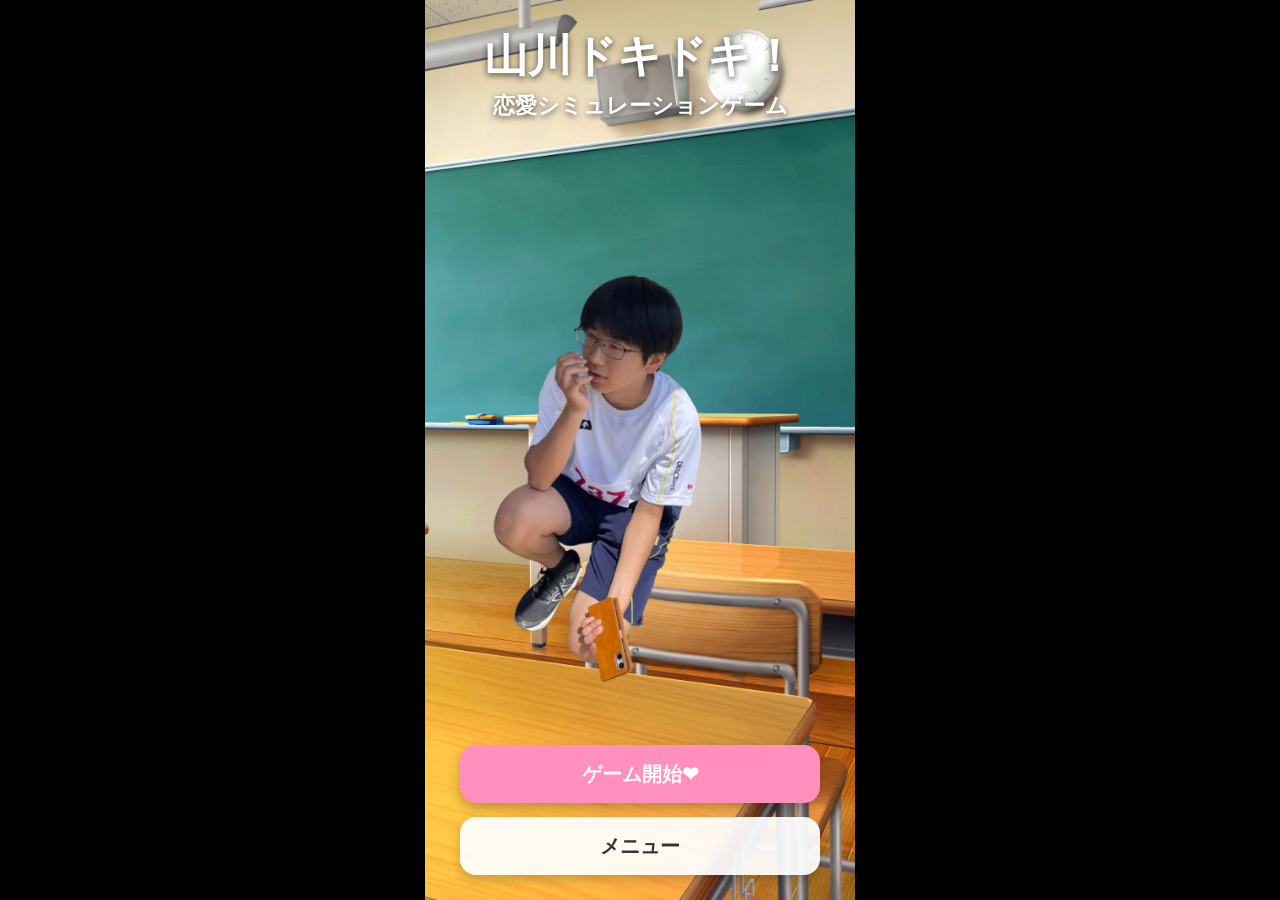
<file: title.html>
<!DOCTYPE html>
<html lang="ja">

<head>

  <meta charset="UTF-8">

  <meta
    name="viewport"
    content="width=device-width, initial-scale=1.0"
  >

  <title>
    山川ドキドキ！恋愛シミュレーションゲーム
  </title>

  <link
    rel="stylesheet"
    href="css/title.css"
  >

</head>


<body>


  <main class="title-screen">


    <!-- =================================================
         タイトルスライド
    ================================================== -->

    <div
      id="titleSlide"
      class="title-slide"
    >

      <!-- 背景 -->

      <div
        id="titleBackground"
        class="title-background"
      ></div>


      <!-- キャラクター -->

      <img
        id="titleCharacter"
        class="title-character"
        src=""
        alt=""
      >

    </div>


    <!-- =================================================
         タイトル
    ================================================== -->

    <div class="title-area">

      <h1>
        山川ドキドキ！
      </h1>

      <h2>
        恋愛シミュレーションゲーム
      </h2>

    </div>


    <!-- =================================================
         ボタン
    ================================================== -->

    <div class="title-buttons">

      <button
        id="startButton"
        class="title-button start-button"
        type="button"
      >
        ゲーム開始❤
      </button>


      <button
        id="menuButton"
        class="title-button menu-button"
        type="button"
      >
        メニュー
      </button>

    </div>


  </main>


  <!-- ===================================================
       JavaScript
  ==================================================== -->

  <script type="module">

    import {
      backgrounds
    } from "./js/backgrounds.js";


    import {
      getCharacterImage
    } from "./js/characters.js";


    /* =================================================
       タイトルスライド

       background
       → 背景ショートカット

       character
       → キャラクター＋立ち絵ショートカット
    ================================================= */

    const titleSlides = [

      {
        background: "教室前",
        character: "柳-3"
      },


      {
        background: "公園",
        character: "山川"
      },


      {
        background: "住宅街",
        character: "中野"
      }


     

    ];


    /* =================================================
       現在のスライド
    ================================================= */

    let titleSlideIndex = 0;


    /* =================================================
       DOM取得
    ================================================= */

    const titleBackground =
      document.getElementById(
        "titleBackground"
      );


    const titleCharacter =
      document.getElementById(
        "titleCharacter"
      );


    /* =================================================
       キャラクター指定を分解
       
       山川
       ↓
       名前 = 山川
       立ち絵 = 通常

       山川-1hap
       ↓
       名前 = 山川
       立ち絵 = 1hap
    ================================================= */

    function parseCharacterCommand(
      value
    ) {

      const separator =
        value.indexOf("-");


      /* ハイフンがない場合 */

      if (
        separator === -1
      ) {

        return {

          name:
            value,

          expression:
            "通常"

        };

      }


      return {

        name:
          value.slice(
            0,
            separator
          ),

        expression:
          value.slice(
            separator + 1
          )

      };

    }


    /* =================================================
       スライド表示
    ================================================= */

    function showTitleSlide() {

      const slide =
        titleSlides[
          titleSlideIndex
        ];


      /* ===============================================
   背景
=============================================== */

const backgroundImage =
  backgrounds[
    slide.background
  ];


if (!backgroundImage) {

  console.error(
    "タイトル背景が見つかりません:",
    slide.background
  );

} else {

  titleBackground.classList.remove("move");

  void titleBackground.offsetWidth;

  titleBackground.style.backgroundImage =
    `url("${backgroundImage}")`;

  titleBackground.classList.add("move");
}


      /* ===============================================
         キャラクター
      =============================================== */

      const characterData =
        parseCharacterCommand(
          slide.character
        );


      const characterImage =
        getCharacterImage(
          characterData.name,
          characterData.expression
        );


      if (
        !characterImage
      ) {

        console.error(
          "タイトルキャラクターが見つかりません:",
          slide.character
        );

      } else {

        titleCharacter.src =
          characterImage;

      }


      titleCharacter.alt =
        characterData.name;


      /* ===============================================
         次のスライド
      =============================================== */

      titleSlideIndex++;


      if (
        titleSlideIndex >=
        titleSlides.length
      ) {

        titleSlideIndex = 0;

      }

    }


    /* =================================================
       最初のスライド
    ================================================= */

    showTitleSlide();


    /* =================================================
       3秒ごとに変更
    ================================================= */

    setInterval(
      showTitleSlide,
      3000
    );


    /* =================================================
       ゲーム開始
    ================================================= */

    document
      .getElementById(
        "startButton"
      )
      .addEventListener(
        "click",
        () => {

          location.href =
            "game.html";

        }
      );


    /* =================================================
       メニュー
    ================================================= */

    document
      .getElementById(
        "menuButton"
      )
      .addEventListener(
        "click",
        () => {

          location.href =
            "characters.html";

        }
      );

  </script>


</body>

</html>
</file>
<file: css/title.css>
/* =====================================================
   全体
===================================================== */

* {
  box-sizing: border-box;
}

html,
body {
  margin: 0;
  padding: 0;

  width: 100%;
  height: 100%;

  overflow: hidden;

  font-family:
    "Gossip",
    "Yu Gothic",
    "Hiragino Kaku Gothic ProN",
    sans-serif;

  background: #000;
}


/* =====================================================
   タイトル画面
===================================================== */

.title-screen {
  position: relative;

  width: 100vw;
  height: 100dvh;

  min-height: 100vh;

  overflow: hidden;

  background: #000;
}


/* =====================================================
   タイトルスライド
===================================================== */

.title-slide {
  position: absolute;

  inset: 0;

  z-index: 0;

  overflow: hidden;
}


/* =====================================================
   スライド背景
===================================================== */

.title-background {
  position: absolute;

  inset: 0;

  width: 100%;
  height: 100%;

  background-size: cover;

  background-position: center;

  background-repeat: no-repeat;

  background-color: #222;
}


/* =====================================================
   スライドキャラクター
   画面中央
===================================================== */

.title-character {
  position: absolute;

  left: 50%;
  top: 50%;

  transform:
    translate(-50%, -50%);

  height: 62%;

  width: auto;

  max-width: 85%;

  object-fit: contain;

  object-position: center;

  z-index: 2;

  user-select: none;

  -webkit-user-drag: none;

  pointer-events: none;
}


/* =====================================================
   タイトル文字
===================================================== */

.title-area {
  position: absolute;

  top: 20px;

  left: 0;

  right: 0;

  z-index: 10;

  width: 100%;

  text-align: center;

  padding-top: 10px;

  text-shadow:
    0 2px 6px
    rgba(0, 0, 0, 0.7);
}


.title-area h1 {
  margin: 0;

  font-size:
    clamp(
      28px,
      8vw,
      44px
    );

  line-height: 1.2;

  color: #ffffff;

  font-weight: 700;
}


.title-area h2 {
  margin:
    8px
    0
    0;

  font-size:
    clamp(
      15px,
      4vw,
      22px
    );

  color: #ffffff;

  font-weight: 600;
}


/* =====================================================
   ボタン
===================================================== */

.title-buttons {
  position: absolute;

  left: 50%;
  bottom: 35px;

  transform:
    translateX(-50%);

  z-index: 10;

  width: 90%;

  max-width: 360px;

  display: flex;

  flex-direction: column;

  gap: 14px;
}


.title-button {
  width: 100%;

  min-height: 58px;

  border: none;

  border-radius: 16px;

  font-size: 20px;

  font-weight: 700;

  font-family: inherit;

  cursor: pointer;

  transition:
    transform 0.12s ease,
    opacity 0.12s ease;
}


.title-button:active {
  transform: scale(0.97);

  opacity: 0.85;
}


/* =====================================================
   ゲーム開始
===================================================== */

.start-button {
  background: #ff8fbd;

  color: #ffffff;

  box-shadow:
    0 5px 12px
    rgba(0, 0, 0, 0.25);
}


/* =====================================================
   メニュー
===================================================== */

.menu-button {
  background:
    rgba(255, 255, 255, 0.92);

  color: #333333;

  box-shadow:
    0 5px 12px
    rgba(0, 0, 0, 0.20);
}


/* =====================================================
   PC
===================================================== */

@media (min-width: 700px) {

  .title-screen {
    width: 430px;

    height: 100vh;

    min-height: 0;

    margin: 0 auto;
  }

  .title-character {
    height: 60%;
  }

  .title-buttons {
    bottom: 25px;
  }
}
/* =====================================================
   タイトル背景のゆっくり移動
===================================================== */

@keyframes titleBackgroundMove {

  0% {
    background-position: 50% center;
  }

  100% {
    background-position: 47% center;
  }

}


.title-background.move {

  animation:
    titleBackgroundMove
    3s
    linear
    forwards;

}
</file>
